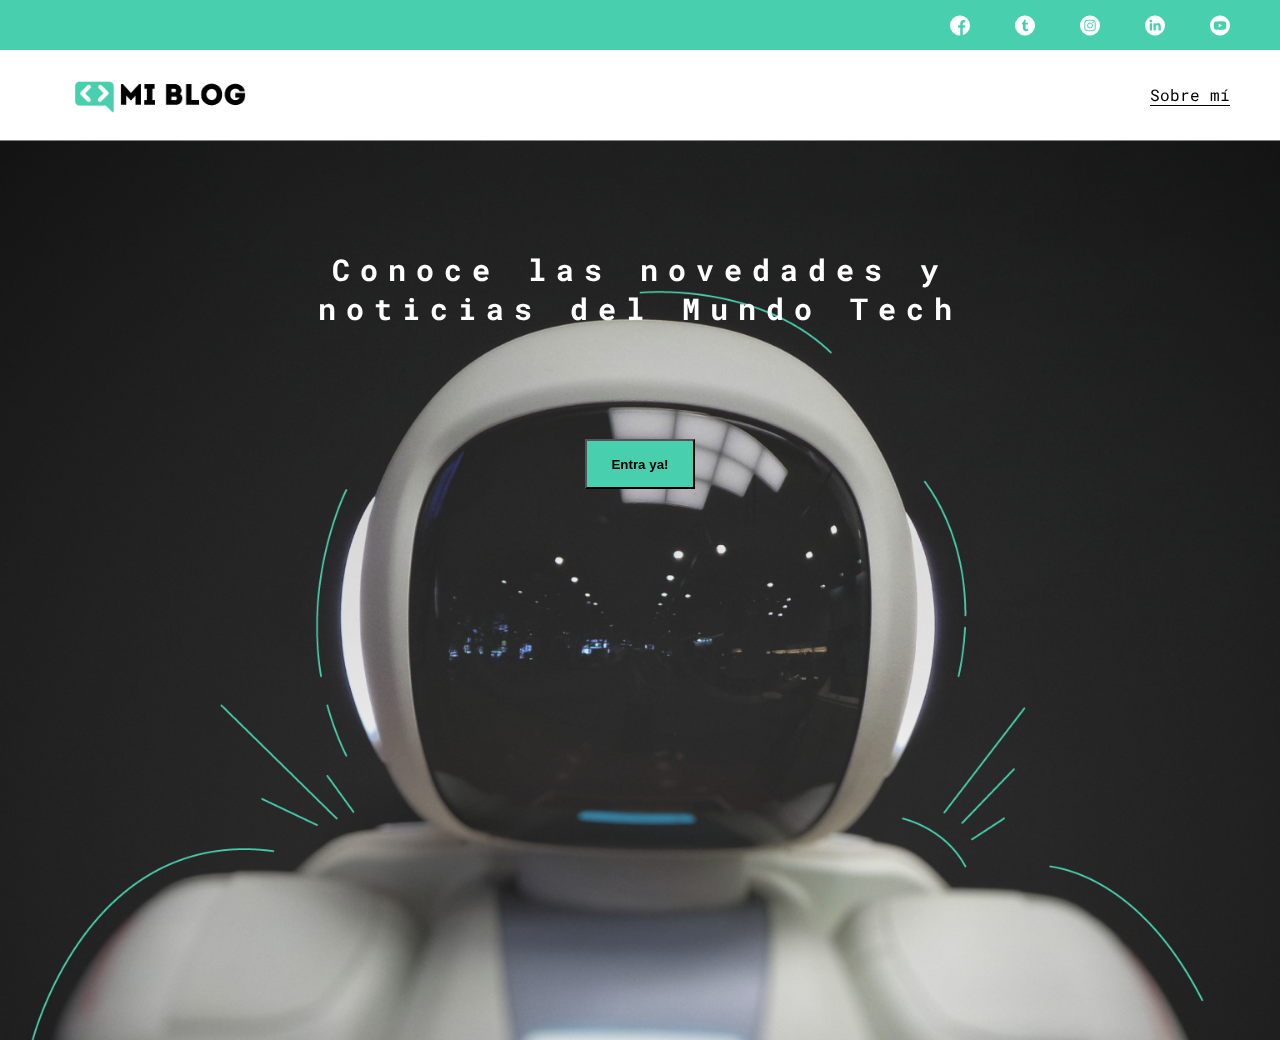
<file: index.html>
<!DOCTYPE html>
<html lang="en">
<head>
  <meta charset="UTF-8">
  <meta name="viewport" content="width=device-width, initial-scale=1.0">
  <meta http-equiv="X-UA-Compatible" content="ie=edge">
  <title>Mi blog</title>
  <link rel="stylesheet" href="css/main.css">
  <link rel="stylesheet" href="css/home.css">
  <link rel="stylesheet" href="css/font/flaticon.css">
</head>
<body class="home-body">
  <header>
    <section class="header-icons-container">
      <div class="icons">
        <a href="#facebook"><span class="flaticon-001-facebook"></span></a>
        <a href="#twitter"><span class="flaticon-002-twitter"></span></a>
        <a href="#instagram"><span class="flaticon-011-instagram"></span></a>
        <a href="#linkedin"><span class="flaticon-010-linkedin"></span></a>
        <a href="#youtube"><span class="flaticon-008-youtube"></span></a>
      </div>
    </section>
    <nav>
      <section class="nav-logo-container">
        <a href="index.html"><img src="./assets/img/Logo-negro.png" alt="Logo de mi blog" /></a>
      </section>
      <section class="profile-link">
        <a href="perfil.html">Sobre mí</a>
      </section>
    </nav>
  </header>  
  <main class="home-main">
    <section>
      <p class="home-main-text">Conoce las novedades y noticias del Mundo Tech</p>
      <button class="home-main-button">
        <a href="blogs.html">Entra ya!</a>
      </button>
    </section>
  </main>
</body>
</html>
</file>
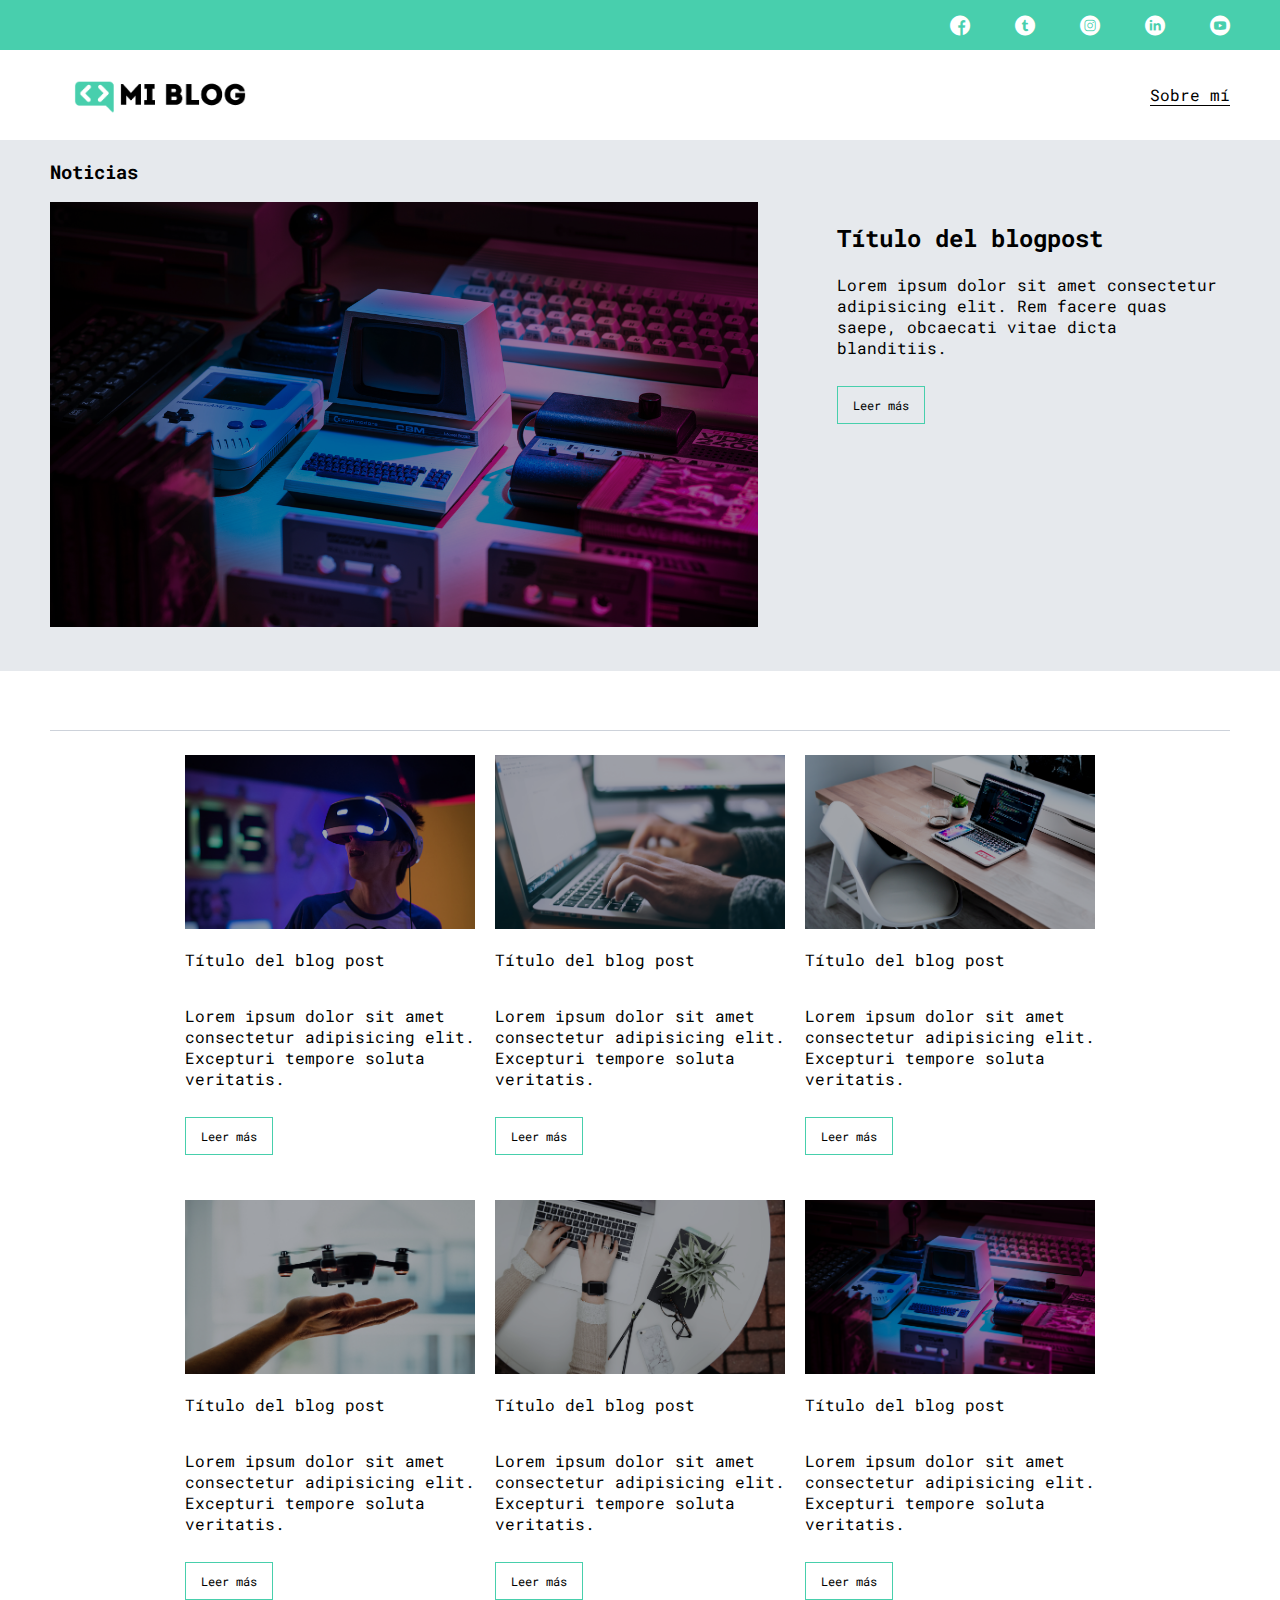
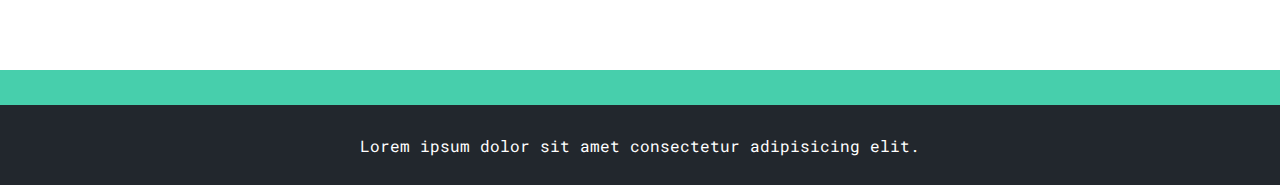
<file: blogs.html>
<!DOCTYPE html>
<html lang="en">
  <head>
    <meta charset="UTF-8" />
    <meta name="viewport" content="width=device-width, initial-scale=1.0" />
    <meta http-equiv="X-UA-Compatible" content="ie=edge" />
    <title>Mi blog</title>
    <link rel="stylesheet" href="css/main.css" />
    <link rel="stylesheet" href="css/blogs.css" />
    <link rel="stylesheet" href="css/font/flaticon.css" />
  </head>
  <body>
    <header>
      <section class="header-icons-container">
        <div class="icons">
          <a href="#facebook"><span class="flaticon-001-facebook"></span></a>
          <a href="#twitter"><span class="flaticon-002-twitter"></span></a>
          <a href="#instagram"><span class="flaticon-011-instagram"></span></a>
          <a href="#linkedin"><span class="flaticon-010-linkedin"></span></a>
          <a href="#youtube"><span class="flaticon-008-youtube"></span></a>
        </div>
      </section>
      <nav>
        <section class="nav-logo-container">
          <a href="index.html"
            ><img src="./assets/img/Logo-negro.png" alt="Logo de mi blog"
          /></a>
        </section>
        <section class="profile-link">
          <a href="perfil.html">Sobre mí</a>
        </section>
      </nav>
    </header>
    <main class="blogs-main">
      <section class="blogs-news-container">
        <div class="blogs-main-new">
          <h3>Noticias</h3>
          <div class="blogs-news-img-container">
            <img src="./assets/img/Blog-news.png" alt="" />
          </div>
          <div class="blogs-news-info-container">
            <h2>Título del blogpost</h2>
            <p>
              Lorem ipsum dolor sit amet consectetur adipisicing elit. Rem
              facere quas saepe, obcaecati vitae dicta blanditiis.
            </p>
            <a href="blog.html" class="blogs-button">Leer más</a>
          </div>
        </div>
      </section>
      <section class="blogs-posts-main">
        <h3></h3>
        <div class="blogs-posts-container">
          <article class="post-container">
            <img src="./assets/img/post-1.png" alt="" />
            <p>Título del blog post</p>
            <p>
              Lorem ipsum dolor sit amet consectetur adipisicing elit. Excepturi
              tempore soluta veritatis.
            </p>
            <a href="blog.html" class="blogs-button">Leer más</a>
          </article>
          <article class="post-container">
            <img src="./assets/img/post-2.png" alt="" />
            <p>Título del blog post</p>
            <p>
              Lorem ipsum dolor sit amet consectetur adipisicing elit. Excepturi
              tempore soluta veritatis.
            </p>
            <a href="blog.html" class="blogs-button">Leer más</a>
          </article>
          <article class="post-container">
            <img src="./assets/img/post-3.png" alt="" />
            <p>Título del blog post</p>
            <p>
              Lorem ipsum dolor sit amet consectetur adipisicing elit. Excepturi
              tempore soluta veritatis.
            </p>
            <a href="blog.html" class="blogs-button">Leer más</a>
          </article>
          <article class="post-container">
            <img src="./assets/img/post-4.png" alt="" />
            <p>Título del blog post</p>
            <p>
              Lorem ipsum dolor sit amet consectetur adipisicing elit. Excepturi
              tempore soluta veritatis.
            </p>
            <a href="blog.html" class="blogs-button">Leer más</a>
          </article>
          <article class="post-container">
            <img src="./assets/img/post-5.png" alt="" />
            <p>Título del blog post</p>
            <p>
              Lorem ipsum dolor sit amet consectetur adipisicing elit. Excepturi
              tempore soluta veritatis.
            </p>
            <a href="blog.html" class="blogs-button">Leer más</a>
          </article>
          <article class="post-container">
            <img src="./assets/img/post-6.png" alt="" />
            <p>Título del blog post</p>
            <p>
              Lorem ipsum dolor sit amet consectetur adipisicing elit. Excepturi
              tempore soluta veritatis.
            </p>
            <a href="blog.html" class="blogs-button">Leer más</a>
          </article>
        </div>
      </section>
    </main>
    <footer>
      <p>Lorem ipsum dolor sit amet consectetur adipisicing elit.</p>
    </footer>
  </body>
</html>
</file>
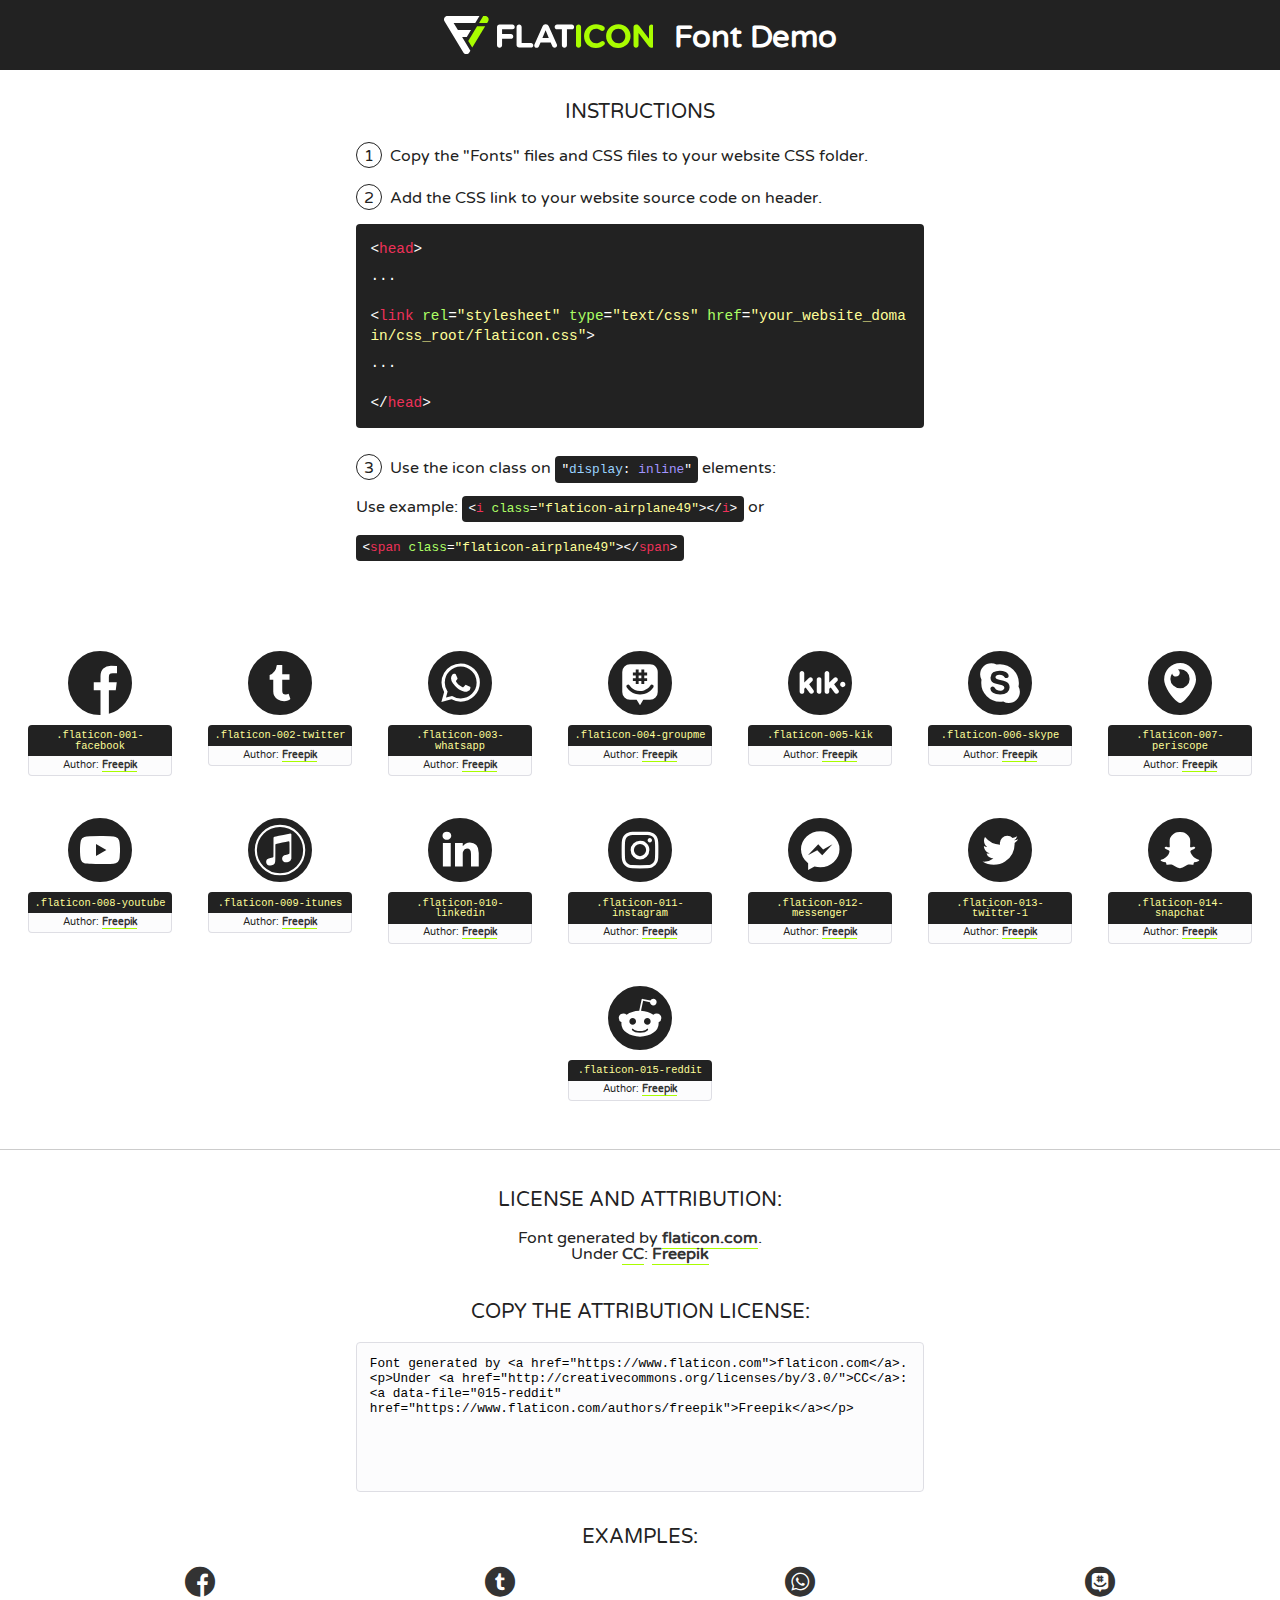
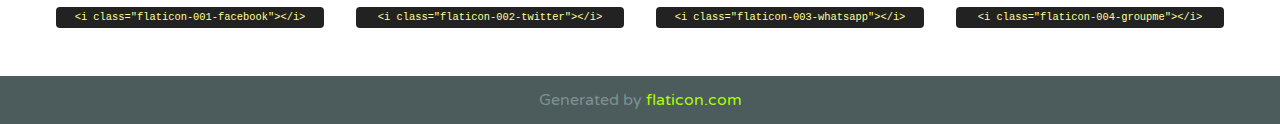
<file: css/font/flaticon.html>
<!DOCTYPE html>
<!--
  Flaticon icon font: Flaticon
  Creation date: 20/12/2018 09:27
-->
<html>
<!DOCTYPE html>
<html>

<head>
    <title>Flaticon WebFont</title>
    <link href="http://fonts.googleapis.com/css?family=Varela+Round" rel="stylesheet" type="text/css" />
    <link rel="stylesheet" type="text/css" href="flaticon.css">
    <meta charset="UTF-8">
    <style>
    html, body, div, span, applet, object, iframe,
    h1, h2, h3, h4, h5, h6, p, blockquote, pre,
    a, abbr, acronym, address, big, cite, code,
    del, dfn, em, img, ins, kbd, q, s, samp,
    small, strike, strong, sub, sup, tt, var,
    b, u, i, center,
    dl, dt, dd, ol, ul, li,
    fieldset, form, label, legend,
    table, caption, tbody, tfoot, thead, tr, th, td,
    article, aside, canvas, details, embed, 
    figure, figcaption, footer, header, hgroup, 
    menu, nav, output, ruby, section, summary,
    time, mark, audio, video {
        margin: 0;
        padding: 0;
        border: 0;
        font-size: 100%;
        font: inherit;
        vertical-align: baseline;
    }
    /* HTML5 display-role reset for older browsers */
    article, aside, details, figcaption, figure, 
    footer, header, hgroup, menu, nav, section {
        display: block;
    }
    body {
        line-height: 1;
    }
    ol, ul {
        list-style: none;
    }
    blockquote, q {
        quotes: none;
    }
    blockquote:before, blockquote:after,
    q:before, q:after {
        content: '';
        content: none;
    }
    table {
        border-collapse: collapse;
        border-spacing: 0;
    }
    body {
        font-family: 'Varela Round', Helvetica, Arial, sans-serif;
        font-size: 16px;
        color: #222;
    }
    a {
        color: #333;
        border-bottom: 1px solid #a9fd00;
        font-weight: bold;
        text-decoration: none;
    }
    * {
        -moz-box-sizing: border-box;
        -webkit-box-sizing: border-box;
        box-sizing: border-box;
        margin: 0;
        padding: 0;
    }
    [class^="flaticon-"]:before, [class*=" flaticon-"]:before, [class^="flaticon-"]:after, [class*=" flaticon-"]:after {
        font-family: Flaticon;
        font-size: 30px;
        font-style: normal;
        margin-left: 20px;
        color: #333;
    }
    .wrapper {
        max-width: 600px;
        margin: auto;
        padding: 0 1em;
    }
    .title {
        font-size: 1.25em;
        text-align: center;
        margin-bottom: 1em;
        text-transform: uppercase;
    }
    header {
        text-align: center;
        background-color: #222;
        color: #fff;
        padding: 1em;
    }
    header .logo {
        width: 210px;
        height: 38px;
        display: inline-block;
        vertical-align: middle;
        margin-right: 1em;
        border: none;
    }
    header strong {
        font-size: 1.95em;
        font-weight: bold;
        vertical-align: middle;
        margin-top: 5px;
        display: inline-block;
    }
    .demo {
        margin: 2em auto;
        line-height: 1.25em;
    }
    .demo ul li {
        margin-bottom: 1em;
    }
    .demo ul li .num {
        color: #222;
        border-radius: 20px;
        display: inline-block;
        width: 26px;
        padding: 3px;
        height: 26px;
        text-align: center;
        margin-right: 0.5em;
        border: 1px solid #222;
    }
    .demo ul li code {
        background-color: #222;
        border-radius: 4px;
        padding: 0.25em 0.5em;
        display: inline-block;
        color: #fff;
        font-family: Consolas,Monaco,Lucida Console,Liberation Mono,DejaVu Sans Mono,Bitstream Vera Sans Mono,Courier New, monospace;
        font-weight: lighter;
        margin-top: 1em;
        font-size: 0.8em;
        word-break: break-all;
    }
    .demo ul li code.big {
        padding: 1em;
        font-size: 0.9em;
    }
    .demo ul li code .red {
        color: #EF3159;
    }
    .demo ul li code .green {
        color: #ACFF65;
    }
    .demo ul li code .yellow {
        color: #FFFF99;
    }
    .demo ul li code .blue {
        color: #99D3FF;
    }
    .demo ul li code .purple {
        color: #A295FF;
    }
    .demo ul li code .dots {
        margin-top: 0.5em;
        display: block;
    }
    #glyphs {
        border-bottom: 1px solid #ccc;
        padding: 2em 0;
        text-align: center;
    }
    .glyph {
        display: inline-block;
        width: 9em;
        margin: 1em;
        text-align: center;
        vertical-align: top;
        background: #FFF;
    }
    .glyph .glyph-icon {
        padding: 10px;
        display: block;
        font-family:"Flaticon";
        font-size: 64px;
        line-height: 1;
    }
    .glyph .glyph-icon:before {
        font-size: 64px;
        color: #222;
        margin-left: 0;
    }
    .class-name {
        font-size: 0.65em;
        background-color: #222;
        color: #fff;
        border-radius: 4px 4px 0 0;
        padding: 0.5em;
        color: #FFFF99;
        font-family: Consolas,Monaco,Lucida Console,Liberation Mono,DejaVu Sans Mono,Bitstream Vera Sans Mono,Courier New, monospace;
    }
    .author-name {
        font-size: 0.6em;
        background-color: #fcfcfd;
        border: 1px solid #DEDEE4;
        border-top: 0;
        border-radius: 0 0 4px 4px;
        padding: 0.5em;
    }
    .class-name:last-child {
        font-size: 10px;
        color:#888;
    }
    .class-name:last-child a {
        font-size: 10px;
        color:#555;
    }
    .class-name:last-child a:hover {
        color:#a9fd00;
    }
    .glyph > input {
        display: block;
        width: 100px;
        margin: 5px auto;
        text-align: center;
        font-size: 12px;
        cursor: text;
    }
    .glyph > input.icon-input {
        font-family:"Flaticon";
        font-size: 16px;
        margin-bottom: 10px;
    }
    .attribution .title {
        margin-top: 2em;
    }
    .attribution textarea {
        background-color: #fcfcfd;
        padding: 1em;
        border: none;
        box-shadow: none;
        border: 1px solid #DEDEE4;
        border-radius: 4px;
        resize: none;
        width: 100%;
        height: 150px;
        font-size: 0.8em;
        font-family: Consolas,Monaco,Lucida Console,Liberation Mono,DejaVu Sans Mono,Bitstream Vera Sans Mono,Courier New, monospace;
        -webkit-appearance: none;
    }
    .iconsuse {
        margin: 2em auto;
        text-align: center;
        max-width: 1200px;
    }
    .iconsuse:after {
        content: '';
        display: table;
        clear: both;
    }
    .iconsuse .image {
        float: left;
        width: 25%;
        padding: 0 1em;
    }
    .iconsuse .image p {
        margin-bottom: 1em;
    }
    .iconsuse .image span {
        display: block;
        font-size: 0.65em;
        background-color: #222;
        color: #fff;
        border-radius: 4px;
        padding: 0.5em;
        color: #FFFF99;
        margin-top: 1em;
        font-family: Consolas,Monaco,Lucida Console,Liberation Mono,DejaVu Sans Mono,Bitstream Vera Sans Mono,Courier New, monospace;
    }
    #footer {
        text-align: center;
        background-color: #4C5B5C;
        color: #7c9192;
        padding: 1em;
    }
    #footer a {
        border: none;
        color: #a9fd00;
        font-weight: normal;
    }
    @media (max-width: 960px) {
        .iconsuse .image {
            width: 50%;
        }
    }
    @media (max-width: 560px) {
        .iconsuse .image {
            width: 100%;
        }
    }
    </style>
</head>

<body class="characters-off">

    <header>
        <a href="https://www.flaticon.com" target="_blank" class="logo">
            <svg version="1.1" xmlns="http://www.w3.org/2000/svg" xmlns:xlink="http://www.w3.org/1999/xlink" xmlns:a="http://ns.adobe.com/AdobeSVGViewerExtensions/3.0/" viewBox="0 0 560.875 102.036" enable-background="new 0 0 560.875 102.036" xml:space="preserve">
                <defs>
                </defs>
                <g>
                    <g class="letters">
                        <path fill="#ffffff" d="M141.596,29.675c0-3.777,2.985-6.767,6.764-6.767h34.438c3.426,0,6.15,2.728,6.15,6.15
                        c0,3.43-2.724,6.149-6.15,6.149h-27.674v13.091h23.719c3.429,0,6.151,2.724,6.151,6.15c0,3.43-2.723,6.149-6.151,6.149h-23.719
                        v17.574c0,3.773-2.986,6.761-6.764,6.761c-3.779,0-6.764-2.989-6.764-6.761V29.675z"></path>
                        <path fill="#ffffff" d="M193.844,29.149c0-3.781,2.985-6.767,6.764-6.767c3.776,0,6.763,2.985,6.763,6.767v42.957h25.039
                        c3.426,0,6.149,2.726,6.149,6.153c0,3.425-2.723,6.15-6.149,6.15h-31.802c-3.779,0-6.764-2.986-6.764-6.768V29.149z"></path>
                        <path fill="#ffffff" d="M241.891,75.71l21.438-48.407c1.492-3.341,4.215-5.357,7.906-5.357h0.792
                        c3.686,0,6.323,2.017,7.815,5.357l21.439,48.407c0.436,0.967,0.701,1.845,0.701,2.723c0,3.602-2.809,6.501-6.414,6.501
                        c-3.161,0-5.269-1.845-6.499-4.655l-4.132-9.661h-27.059l-4.301,10.102c-1.144,2.631-3.426,4.214-6.237,4.214
                        c-3.517,0-6.24-2.81-6.24-6.325C241.1,77.64,241.451,76.677,241.891,75.71z M279.932,58.666l-8.521-20.297l-8.526,20.297H279.932
                        z"></path>
                        <path fill="#ffffff" d="M314.864,35.387H301.86c-3.429,0-6.239-2.813-6.239-6.238c0-3.429,2.811-6.24,6.239-6.24h39.533
                        c3.426,0,6.237,2.811,6.237,6.24c0,3.425-2.811,6.238-6.237,6.238h-13.001v42.785c0,3.773-2.99,6.761-6.764,6.761
                        c-3.779,0-6.764-2.989-6.764-6.761V35.387z"></path>
                        <path fill="#A9FD00" d="M352.615,29.149c0-3.781,2.985-6.767,6.767-6.767c3.774,0,6.761,2.985,6.761,6.767v49.024
                        c0,3.773-2.987,6.761-6.761,6.761c-3.781,0-6.767-2.989-6.767-6.761V29.149z"></path>
                        <path fill="#A9FD00" d="M374.132,53.836v-0.179c0-17.481,13.178-31.801,32.065-31.801c9.22,0,15.459,2.458,20.557,6.238
                        c1.402,1.054,2.637,2.985,2.637,5.357c0,3.692-2.985,6.59-6.681,6.59c-1.845,0-3.071-0.702-4.044-1.319
                        c-3.776-2.813-7.729-4.393-12.562-4.393c-10.364,0-17.831,8.611-17.831,19.154v0.173c0,10.542,7.291,19.329,17.831,19.329
                        c5.715,0,9.492-1.756,13.359-4.834c1.049-0.874,2.458-1.491,4.039-1.491c3.429,0,6.325,2.813,6.325,6.236
                        c0,2.106-1.056,3.78-2.282,4.834c-5.539,4.834-12.036,7.733-21.878,7.733C387.572,85.464,374.132,71.493,374.132,53.836z"></path>
                        <path fill="#A9FD00" d="M433.009,53.836v-0.179c0-17.481,13.79-31.801,32.766-31.801c18.981,0,32.592,14.143,32.592,31.628v0.173
                        c0,17.483-13.785,31.807-32.769,31.807C446.625,85.464,433.009,71.32,433.009,53.836z M484.224,53.836v-0.179
                        c0-10.539-7.725-19.326-18.626-19.326c-10.893,0-18.449,8.611-18.449,19.154v0.173c0,10.542,7.73,19.329,18.626,19.329
                        C476.676,72.986,484.224,64.378,484.224,53.836z"></path>
                        <path fill="#A9FD00" d="M506.233,29.321c0-3.774,2.99-6.763,6.767-6.763h1.401c3.252,0,5.183,1.583,7.029,3.953l26.093,34.265
                        V29.059c0-3.692,2.99-6.677,6.681-6.677c3.683,0,6.671,2.985,6.671,6.677v48.934c0,3.78-2.987,6.765-6.764,6.765h-0.436
                        c-3.257,0-5.188-1.581-7.034-3.953l-27.056-35.492v32.944c0,3.687-2.985,6.676-6.678,6.676c-3.683,0-6.673-2.989-6.673-6.676
                        V29.321z"></path>
                    </g>
                    <g class="insignia">
                        <path fill="#ffffff" d="M48.372,56.137h12.517l11.156-18.537H37.186L25.688,18.539h57.825L94.668,0H9.271
                        C5.925,0,2.842,1.801,1.198,4.716c-1.644,2.907-1.593,6.482,0.134,9.343l50.38,83.501c1.678,2.781,4.689,4.476,7.938,4.476
                        c3.246,0,6.257-1.695,7.935-4.476l2.898-4.804L48.372,56.137z"></path>
                        <g class="i">
                            <path fill="#A9FD00" d="M93.575,18.539h0.031v0.004l21.652,0.004l2.705-4.488c1.727-2.861,1.778-6.436,0.133-9.343
                            C116.454,1.801,113.371,0,110.026,0h-5.294L93.575,18.539z"></path>
                            <polygon fill="#A9FD00" points="88.291,27.356 64.725,66.486 75.519,84.404 109.942,27.356"></polygon>
                        </g>
                    </g>
                </g>
            </svg>
        </a>
        <strong>Font Demo</strong>
    </header>


    <section class="demo wrapper">

        <p class="title">Instructions</p>

        <ul>
            <li>
                <span class="num">1</span>Copy the "Fonts" files and CSS files to your website CSS folder.
            </li>
            <li>
                <span class="num">2</span>Add the CSS link to your website source code on header.
                <code class="big">
                    &lt;<span class="red">head</span>&gt;
                    <br/><span class="dots">...</span>
                    <br/>&lt;<span class="red">link</span> <span class="green">rel</span>=<span class="yellow">"stylesheet"</span> <span class="green">type</span>=<span class="yellow">"text/css"</span> <span class="green">href</span>=<span class="yellow">"your_website_domain/css_root/flaticon.css"</span>&gt;
                    <br/><span class="dots">...</span>
                    <br/>&lt;/<span class="red">head</span>&gt;
                </code>
            </li>

            <li>
                <p>
                    <span class="num">3</span>Use the icon class on <code>"<span class="blue">display</span>:<span class="purple"> inline</span>"</code> elements:
                    <br />
                    Use example: <code>&lt;<span class="red">i</span> <span class="green">class</span>=<span class="yellow">&quot;flaticon-airplane49&quot;</span>&gt;&lt;/<span class="red">i</span>&gt;</code> or <code>&lt;<span class="red">span</span> <span class="green">class</span>=<span class="yellow">&quot;flaticon-airplane49&quot;</span>&gt;&lt;/<span class="red">span</span>&gt;</code>
            </li>
        </ul>

    </section>




   <section id="glyphs">          
    
      
        <div class="glyph"><div class="glyph-icon flaticon-001-facebook"></div>
            <div class="class-name">.flaticon-001-facebook</div>
            <div class="author-name">Author: <a data-file="001-facebook" href="https://www.flaticon.com/authors/freepik">Freepik</a> </div> 
        </div>        
        
        <div class="glyph"><div class="glyph-icon flaticon-002-twitter"></div>
            <div class="class-name">.flaticon-002-twitter</div>
            <div class="author-name">Author: <a data-file="002-twitter" href="https://www.flaticon.com/authors/freepik">Freepik</a> </div> 
        </div>        
        
        <div class="glyph"><div class="glyph-icon flaticon-003-whatsapp"></div>
            <div class="class-name">.flaticon-003-whatsapp</div>
            <div class="author-name">Author: <a data-file="003-whatsapp" href="https://www.flaticon.com/authors/freepik">Freepik</a> </div> 
        </div>        
        
        <div class="glyph"><div class="glyph-icon flaticon-004-groupme"></div>
            <div class="class-name">.flaticon-004-groupme</div>
            <div class="author-name">Author: <a data-file="004-groupme" href="https://www.flaticon.com/authors/freepik">Freepik</a> </div> 
        </div>        
        
        <div class="glyph"><div class="glyph-icon flaticon-005-kik"></div>
            <div class="class-name">.flaticon-005-kik</div>
            <div class="author-name">Author: <a data-file="005-kik" href="https://www.flaticon.com/authors/freepik">Freepik</a> </div> 
        </div>        
        
        <div class="glyph"><div class="glyph-icon flaticon-006-skype"></div>
            <div class="class-name">.flaticon-006-skype</div>
            <div class="author-name">Author: <a data-file="006-skype" href="https://www.flaticon.com/authors/freepik">Freepik</a> </div> 
        </div>        
        
        <div class="glyph"><div class="glyph-icon flaticon-007-periscope"></div>
            <div class="class-name">.flaticon-007-periscope</div>
            <div class="author-name">Author: <a data-file="007-periscope" href="https://www.flaticon.com/authors/freepik">Freepik</a> </div> 
        </div>        
        
        <div class="glyph"><div class="glyph-icon flaticon-008-youtube"></div>
            <div class="class-name">.flaticon-008-youtube</div>
            <div class="author-name">Author: <a data-file="008-youtube" href="https://www.flaticon.com/authors/freepik">Freepik</a> </div> 
        </div>        
        
        <div class="glyph"><div class="glyph-icon flaticon-009-itunes"></div>
            <div class="class-name">.flaticon-009-itunes</div>
            <div class="author-name">Author: <a data-file="009-itunes" href="https://www.flaticon.com/authors/freepik">Freepik</a> </div> 
        </div>        
        
        <div class="glyph"><div class="glyph-icon flaticon-010-linkedin"></div>
            <div class="class-name">.flaticon-010-linkedin</div>
            <div class="author-name">Author: <a data-file="010-linkedin" href="https://www.flaticon.com/authors/freepik">Freepik</a> </div> 
        </div>        
        
        <div class="glyph"><div class="glyph-icon flaticon-011-instagram"></div>
            <div class="class-name">.flaticon-011-instagram</div>
            <div class="author-name">Author: <a data-file="011-instagram" href="https://www.flaticon.com/authors/freepik">Freepik</a> </div> 
        </div>        
        
        <div class="glyph"><div class="glyph-icon flaticon-012-messenger"></div>
            <div class="class-name">.flaticon-012-messenger</div>
            <div class="author-name">Author: <a data-file="012-messenger" href="https://www.flaticon.com/authors/freepik">Freepik</a> </div> 
        </div>        
        
        <div class="glyph"><div class="glyph-icon flaticon-013-twitter-1"></div>
            <div class="class-name">.flaticon-013-twitter-1</div>
            <div class="author-name">Author: <a data-file="013-twitter-1" href="https://www.flaticon.com/authors/freepik">Freepik</a> </div> 
        </div>        
        
        <div class="glyph"><div class="glyph-icon flaticon-014-snapchat"></div>
            <div class="class-name">.flaticon-014-snapchat</div>
            <div class="author-name">Author: <a data-file="014-snapchat" href="https://www.flaticon.com/authors/freepik">Freepik</a> </div> 
        </div>        
        
        <div class="glyph"><div class="glyph-icon flaticon-015-reddit"></div>
            <div class="class-name">.flaticon-015-reddit</div>
            <div class="author-name">Author: <a data-file="015-reddit" href="https://www.flaticon.com/authors/freepik">Freepik</a> </div> 
        </div>        
        

    </section>



    <section class="attribution wrapper"   style="text-align:center;">

      <div class="title">License and attribution:</div><div class="attrDiv">Font generated by <a href="https://www.flaticon.com">flaticon.com</a>. <div><p>Under <a href="http://creativecommons.org/licenses/by/3.0/">CC</a>: <a data-file="015-reddit" href="https://www.flaticon.com/authors/freepik">Freepik</a></p>  </div>
      </div>
      <div class="title">Copy the Attribution License:</div>

    <textarea onclick="this.focus();this.select();">Font generated by &lt;a href=&quot;https://www.flaticon.com&quot;&gt;flaticon.com&lt;/a&gt;. <p>Under <a href="http://creativecommons.org/licenses/by/3.0/">CC</a>: <a data-file="015-reddit" href="https://www.flaticon.com/authors/freepik">Freepik</a></p>  
     </textarea>

    </section>

    <section class="iconsuse">

          <div class="title">Examples:</div>            
             
            <div class="image">
                <p>
                    <i class="glyph-icon flaticon-001-facebook"></i> 
                    <span>&lt;i class=&quot;flaticon-001-facebook&quot;&gt;&lt;/i&gt;</span>
                </p>
            </div>
            
            <div class="image">
                <p>
                    <i class="glyph-icon flaticon-002-twitter"></i> 
                    <span>&lt;i class=&quot;flaticon-002-twitter&quot;&gt;&lt;/i&gt;</span>
                </p>
            </div>
            
            <div class="image">
                <p>
                    <i class="glyph-icon flaticon-003-whatsapp"></i> 
                    <span>&lt;i class=&quot;flaticon-003-whatsapp&quot;&gt;&lt;/i&gt;</span>
                </p>
            </div>
            
            <div class="image">
                <p>
                    <i class="glyph-icon flaticon-004-groupme"></i> 
                    <span>&lt;i class=&quot;flaticon-004-groupme&quot;&gt;&lt;/i&gt;</span>
                </p>
            </div>
                       
        </div>
                            
    </section>

<div id="footer">
    <div>Generated by <a href="https://www.flaticon.com">flaticon.com</a>
    </div>
</div>



</body>
</html>
</file>
<file: css/main.css>
@import url("https://fonts.googleapis.com/css?family=Roboto+Mono:100,100i,300,300i,400,400i,500,500i,700,700i|Roboto+Slab:100,200,300,400,500,600,700,800,900|Roboto:300,300i,400,400i,500,500i,700,700i,900,900i&display=swap");

body {
  font-family: "Roboto Mono", monospace;
  margin: 0;
  padding: 0;
}

a {
  text-decoration: none;
  display: inline;
  color: black;
}

.home-body {
  position: fixed;
  top: 0;
  bottom: 0;
  right: 0;
  left: 0;
}

.grid-container {
  max-width: 980px;
  margin: auto;
}

header {
  width: 100%;
  height: 140px;
  display: grid;
  grid-template-rows: 1fr 1fr;
}

header .header-icons-container {
  width: 100%;
  height: 50px;
  display: grid;
  background-color: #48cfad;
}

header .header-icons-container .icons {
  width: 300px;
  height: auto;
  display: flex;
  justify-items: flex-end;
  align-items: center;
  justify-content: space-between;
  justify-self: end;
  margin-right: 50px;
}

header .icons span {
  color: white;
}

nav {
  display: grid;
  grid-template-columns: 1fr 1fr;
  height: 90px;
}

nav .nav-logo-container {
  margin-left: 50px;
}

nav .nav-logo-container img {
  width: 220px;
  margin-top: 10px;
}

nav .profile-link {
  display: flex;
  align-items: center;
  justify-content: flex-end;
  margin-right: 50px;
}

nav .profile-link a {
  color: black;
  border-bottom: 1px solid black;
}

footer {
  width: 100%;
  height: 80px;
  background-color: #22272d;
  border-top: 35px solid #47cfac;
  text-align: center;
}

footer p {
  color: white;
  margin-top: 30px;
}
</file>
<file: css/home.css>
.home-main {
  display: grid;
  grid-template-columns: 1fr 4fr 1fr;
  height: 100%;
  background-image: url("../assets/img/Cover.png");
  background-position: center;
  background-repeat: no-repeat;
  background-size: cover;
}

.home-main section {
  display: grid;
  grid-column: 2;
  justify-items: center;
  height: 350px;
  margin-top: 80px;
}

.home-main-text {
  font-family: "Roboto Mono", monospace;
  font-size: 30px;
  font-weight: 700;
  letter-spacing: 10px;
  color: white;
  text-align: center;
}

.home-main-button {
  width: 110px;
  height: 50px;
  background: #48cfad;
  display: grid;
  align-items: center;
}

.home-main-button a {
  font-weight: 700;
}
</file>
<file: css/font/flaticon.css>
/*
  	Flaticon icon font: Flaticon
  	Creation date: 20/12/2018 09:27
  	*/

@font-face {
  font-family: "Flaticon";
  src: url("./Flaticon.eot");
  src: url("./Flaticon.eot?#iefix") format("embedded-opentype"),
       url("./Flaticon.woff") format("woff"),
       url("./Flaticon.ttf") format("truetype"),
       url("./Flaticon.svg#Flaticon") format("svg");
  font-weight: normal;
  font-style: normal;
}

@media screen and (-webkit-min-device-pixel-ratio:0) {
  @font-face {
    font-family: "Flaticon";
    src: url("./Flaticon.svg#Flaticon") format("svg");
  }
}

[class^="flaticon-"]:before, [class*=" flaticon-"]:before,
[class^="flaticon-"]:after, [class*=" flaticon-"]:after {   
  font-family: Flaticon;
        font-size: 20px;
font-style: normal;
margin-left: 20px;
}

.flaticon-001-facebook:before { content: "\f100"; }
.flaticon-002-twitter:before { content: "\f101"; }
.flaticon-003-whatsapp:before { content: "\f102"; }
.flaticon-004-groupme:before { content: "\f103"; }
.flaticon-005-kik:before { content: "\f104"; }
.flaticon-006-skype:before { content: "\f105"; }
.flaticon-007-periscope:before { content: "\f106"; }
.flaticon-008-youtube:before { content: "\f107"; }
.flaticon-009-itunes:before { content: "\f108"; }
.flaticon-010-linkedin:before { content: "\f109"; }
.flaticon-011-instagram:before { content: "\f10a"; }
.flaticon-012-messenger:before { content: "\f10b"; }
.flaticon-013-twitter-1:before { content: "\f10c"; }
.flaticon-014-snapchat:before { content: "\f10d"; }
.flaticon-015-reddit:before { content: "\f10e"; }
</file>
<file: css/blogs.css>
.blogs-main {
  display: grid;
}

.blogs-news-container {
  background-color: #e6e9ed;
  padding: 0 50px 40px;
}

.blogs-main-new {
  display: grid;
  grid-template-columns: 2fr 1fr;
  grid-template-rows: 2fr;
}

.blogs-news-img-container {
  grid-column: 1;
}

.blogs-news-img-container img {
  width: 90%;
}

.blogs-news-info-container {
  grid-column: 2;
}

.blogs-news-info-container p {
  margin-bottom: 35px;
}

.blogs-posts-main {
  padding: 0 50px 40px;
}

.blogs-posts-main h3 {
  border-bottom: 1px solid #cdd2da;
  padding: 20px;
  text-align: center;
}

.blogs-button {
  border: 1px solid #47cfac;
  padding: 10px 15px;
  font-size: 12px;
}

.blogs-posts-container {
  display: grid;
  grid-template-columns: repeat(auto-fill, 300px);
  grid-gap: 10px;
  justify-content: center;
}

.blogs-posts-container .post-container {
  padding: 5px;
  margin-bottom: 35px;
}

.blogs-posts-container .post-container p {
  margin-bottom: 35px;
}

.blogs-posts-container .post-container img {
  width: 100%;
}
</file>
